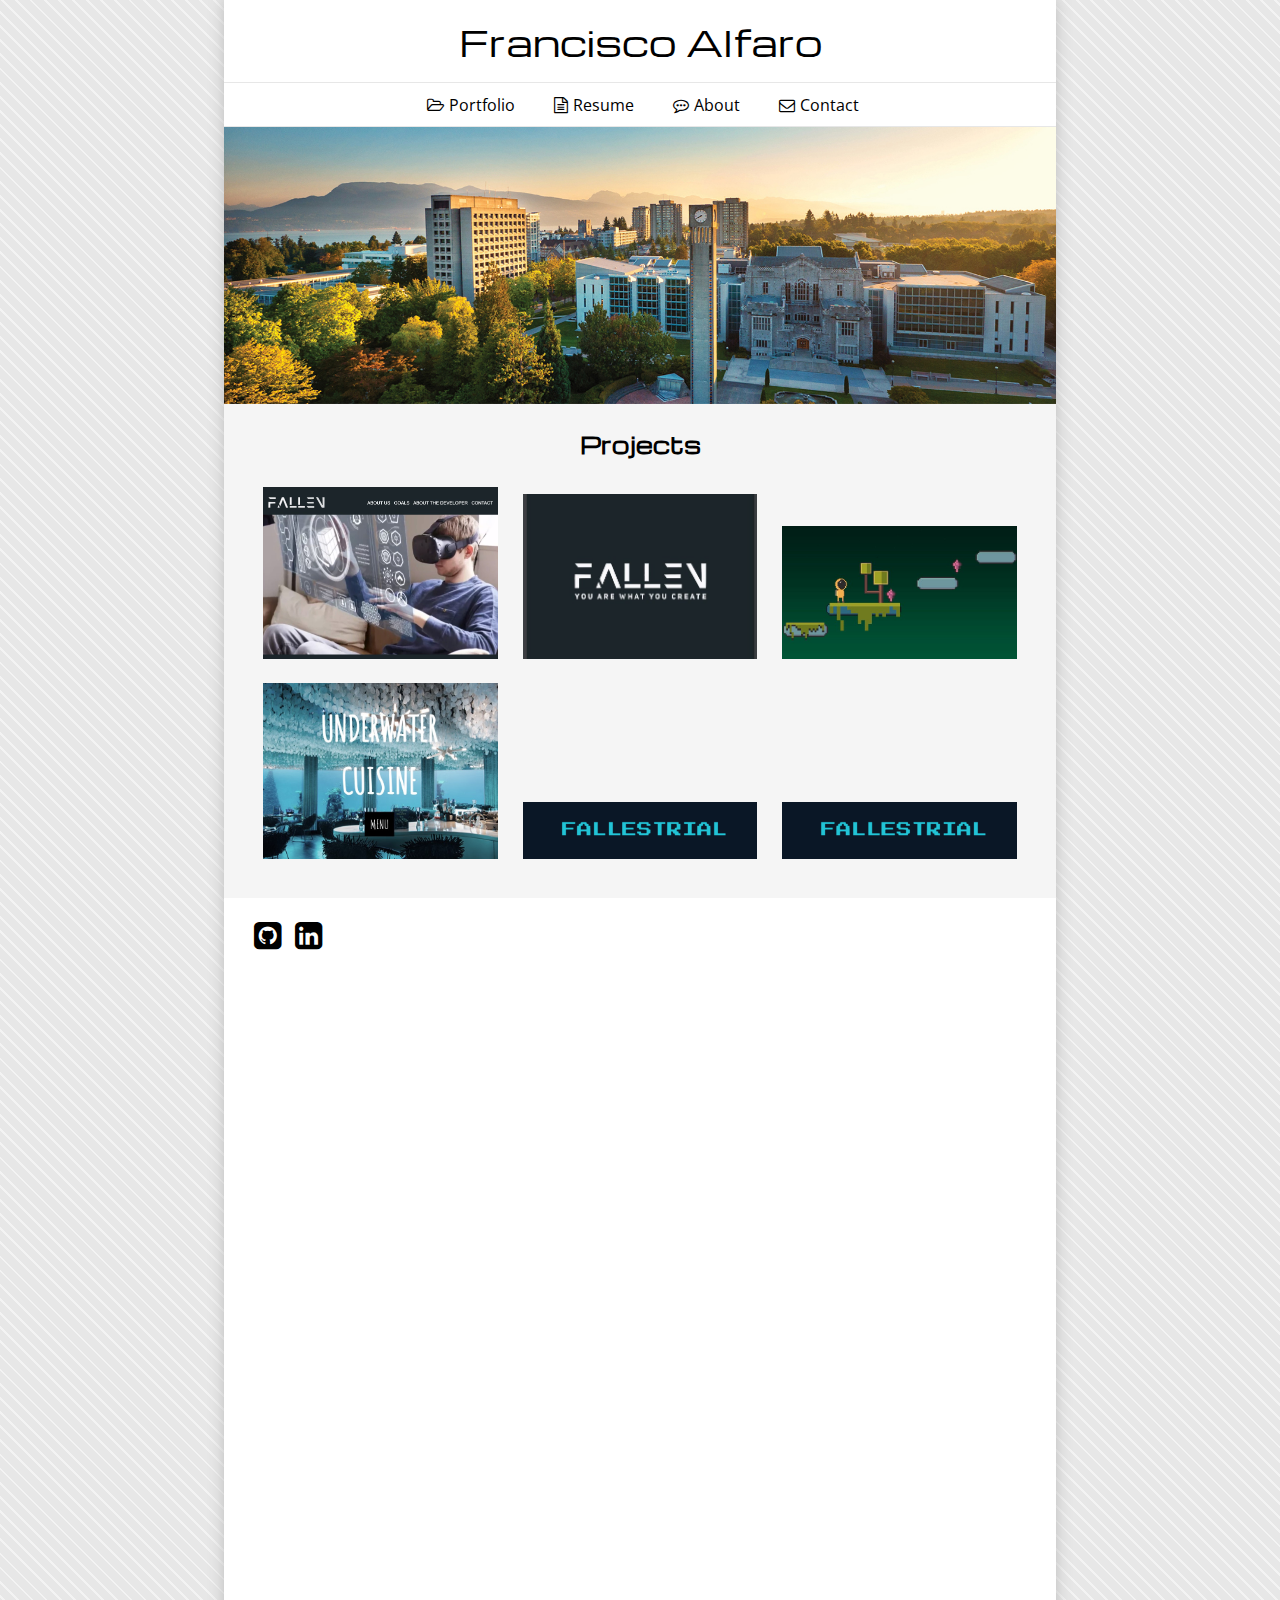
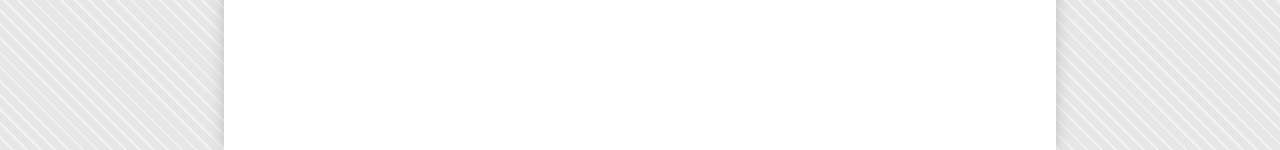
<file: index.html>
<!DOCTYPE html>
<html>
<head>
  <!-- imports js -->
  <script type="text/javascript" src="scripts/jquery-1.11.3.min.js"></script>
  <script type="text/javascript" src="scripts/jquery-ui.js"></script>
  <script type="text/javascript" src="scripts/jquery-ui.min.js"></script>
  <script type="text/javascript" src="bootstrap-3.3.6-dist/js/bootstrap.js"></script>
  <script type="text/javascript" src="scripts/index.js"></script>

  <!-- imports css -->
  <link href="css/home.css" type="text/css" rel="stylesheet">
  <link rel="stylesheet" type="text/css" href="http://fonts.googleapis.com/css?family=Cuprum:100,400|Voltaire:400|Michroma|Open+Sans+Condensed:300">
  <link rel="stylesheet" href="https://maxcdn.bootstrapcdn.com/font-awesome/4.5.0/css/font-awesome.min.css">

  <!-- Add fancyBox -->
  <link rel="stylesheet" href="fancybox/source/jquery.fancybox.css?v=2.1.5" type="text/css" media="screen" />
  <script type="text/javascript" src="fancybox/source/jquery.fancybox.pack.js?v=2.1.5"></script>

  <!-- Add Mosiac -->
  <script type="text/javascript" src="scripts/mosaic.1.0.1.js"></script>
  <link rel="stylesheet" href="css/mosaic.css" type="text/css" media="screen" />

  <base href="">
  <meta charset="utf-8" />
  <meta name="viewport" content="width=device-width,height=device-height,initial-scale=1.0"/>

  <title>Francisco Alfaro</title>
  <link rel="shortcut icon" type="image/x-icon" href="images/f_logo.jpg"/>
  <meta property="og:site_name" content="Francisco Alfaro"/>
  <meta property="og:title" content="WORK"/>
  <meta property="og:url" content=""/>
  <meta property="og:type" content="website"/>
  <meta itemprop="name" content="WORK"/>
  <meta itemprop="url" content=""/>
  <meta name="description" content="You Are What You Create" />

<!--These elements and meta tags help with SEO (Search Engine Optimization) and social media sharing by providing information about the web page's title, content, and associated metadata.-->
</head>



<body>
  <div class="wrapper">
    <div class="fixed">
      <div id="title">
        Francisco Alfaro
      </div>
      <div id="navigation">
        <ul>
          <li><a href="index.html"><i class="fa fa-folder-open-o"></i>Portfolio</a></li>
          <li><a class="fancybox" rel="resume" href="images/alfaro_francisco_resume.pdf"><i class="fa fa-file-text-o"></i>Resume</a></li>
          <li><a href="about.html"><i class="fa fa-commenting-o"></i>About</a></li>
          <li><a href="contact.html"><i class="fa fa-envelope-o"></i>Contact</a></li>
        </ul>
      </div>
    
    <div class="content">
        <div id="banner" data-scroll-speed="8"><img src="images/6.jpg"></div>
        <div id="text" data-scroll-speed="1">
        <h2 align="center">Projects</h2>
        <div id="projects">

          

        <div class="mosaic-block bar">
          <a class="fancybox" rel="group" href="https://fallenprototype1.netlify.app/" title="Drive">
          <div class="mosaic-overlay">
            <div class="details">
            <h4>FALLEN+ Prototype</h4>
            <p>Futuristic Shop built using HTML, CSS and Javascript</p>
            </div>
          </div>
          <div class="mosaic-backdrop"><img src="./images/FALLEN/FALLEN_image_1.jpg" /></div>
        </a>
        </div>

        
        <div class="mosaic-block bar">
          <a class="fancybox" rel="group" href="https://github.com/RelegatedLeader/fallen_app_android" title="Drive">
          <div class="mosaic-overlay">
            <div class="details">
            <h4>FALLEN+ Android Application</h4>
            <p> Android Version of the FALLEN+ Website </p>
            </div>
          </div>
          <div class="mosaic-backdrop"><img src="./images/falllen_logo_`.jpg" /></div>
        </a>
        </div>


      
        <!--COPY AND PASTE the code above to add more ! -->

        <div class="mosaic-block bar">
          <a class="fancybox" rel="group" href="https://github.com/RelegatedLeader/Portalz.git" title="Drive">
          <div class="mosaic-overlay">
            <div class="details">
            <h4>Portalz</h4>
            <p>A futuristic videogame that challenges the laws of physics</p>
            </div>
          </div>
          <div class="mosaic-backdrop"><img src="./images/portalz_platformer.jpg" /></div>
        </a>
        </div>



        <div class="mosaic-block bar">
          <a class="fancybox" rel="group" href="https://underwatercuisine.netlify.app/" title="Drive">
          <div class="mosaic-overlay">
            <div class="details">
            <h4>Underwater Cuisine Website</h4>
            <p>A basic aesthetic website that looks into the world of a underwater restaurant with its delicacies. </p>
            </div>
          </div>
          <div class="mosaic-backdrop"><img src="./images/underwater_cuisine_picture.jpg" /></div>
        </a>
        </div>



        <div class="mosaic-block bar">
          <a class="fancybox" rel="group" href="https://fallestrial.com" title="FALLESTRIAL">
          <div class="mosaic-overlay">
            <div class="details">
            <h4>FALLESTRIAL (SEO position entry) </h4>
            <p>A secure and visionary social media platform where limitless creativity meets unwavering privacy, redefining the digital landscape for a sophisticated and inclusive experience. </p>
            </div>
          </div>
          <div class="mosaic-backdrop"><img src="img\fallestrial logo 1.png" /></div>
        </a>
        </div>

<!-- push what you have of the REACT FALLESTRIAL APP -->


        <div class="mosaic-block bar">
          <a class="fancybox" rel="group" href="https://github.com/RelegatedLeader/FALLESTRIAL" title="FALLESTRIAL">
          <div class="mosaic-overlay">
            <div class="details">
            <h4>FALLESTRIAL - USING REACT NATIVE (Prototype - unfinished) MOBILE VERSION </h4>
            <p>A secure and visionary social media platform where limitless creativity meets unwavering privacy, redefining the digital landscape for a sophisticated and inclusive experience. </p>
            </div>
          </div>
          <div class="mosaic-backdrop"><img src="img\fallestrial logo 1.png" /></div>
        </a>
        </div>

        </div>

        </div>

        </div>
    <div id="footer">
      <a href="https://github.com/RelegatedLeader" target="_blank"><i class="fa fa-github-square fa-2x"></i></a>
      <a href="https://www.linkedin.com/in/falfaro105" target="_blank"><i class="fa fa-linkedin-square fa-2x"></i></a>
      
    </div>
    </div>
  </div>
</body>

</html>
</file>
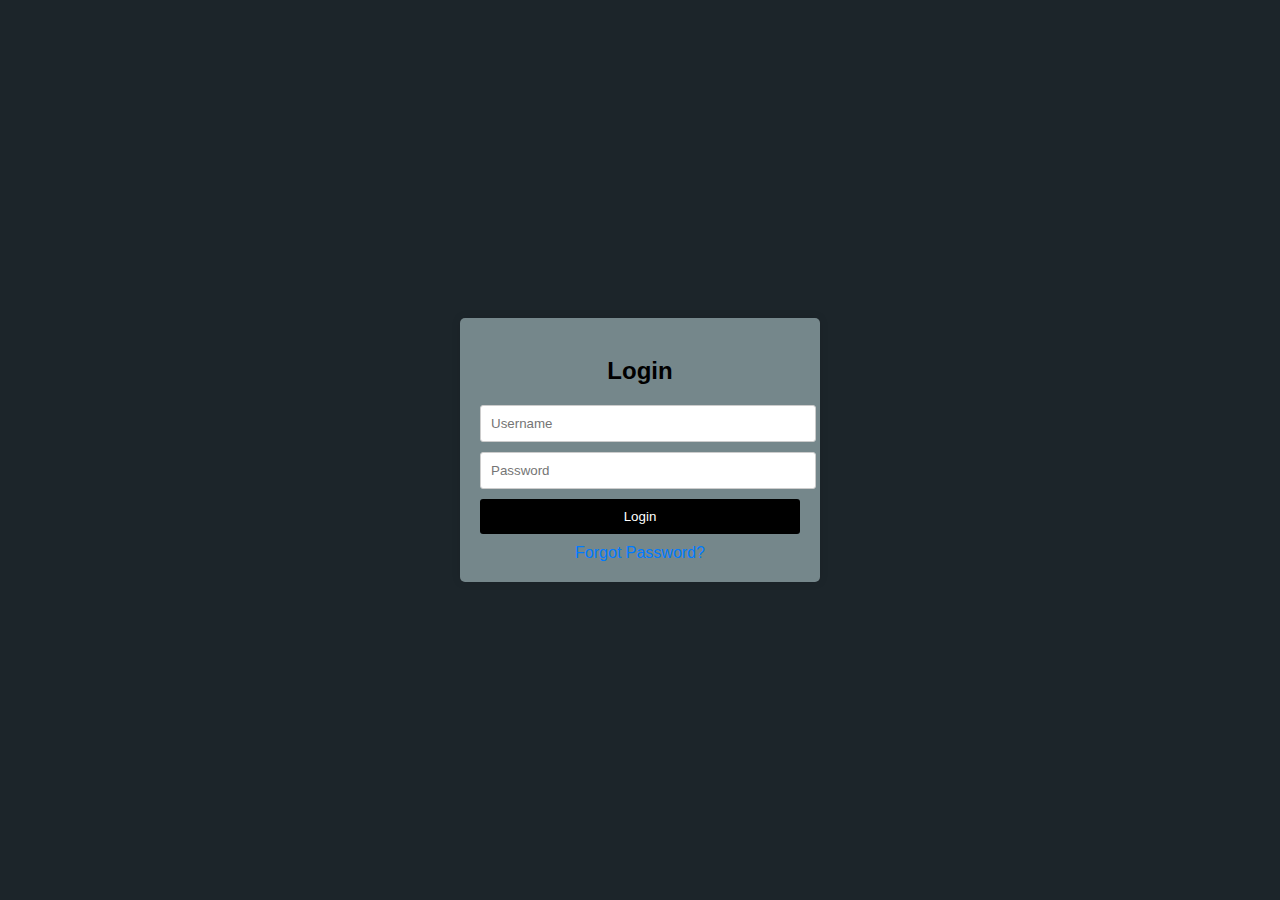
<file: sign_in/index.html>
<!DOCTYPE html>
<html lang="en">
<head>
    <meta charset="UTF-8">
    <meta http-equiv="X-UA-Compatible" content="IE=edge">
    <meta name="viewport" content="width=device-width, initial-scale=1.0">
    <title>FALLEN+ LOGIN</title>


    <link rel="stylesheet" href="styles.css">
    
</head>
<body>


    <div class="login-container">
        <h2>Login</h2>
        <input type="text" id="username" placeholder="Username">
        <input type="password" id="password" placeholder="Password">
        <button id="login-btn">Login</button>
        <a href="#" id="forgot-password">Forgot Password?</a>
    </div>













    
    <script src="script.js"></script>





    
</body>
</html>
</file>
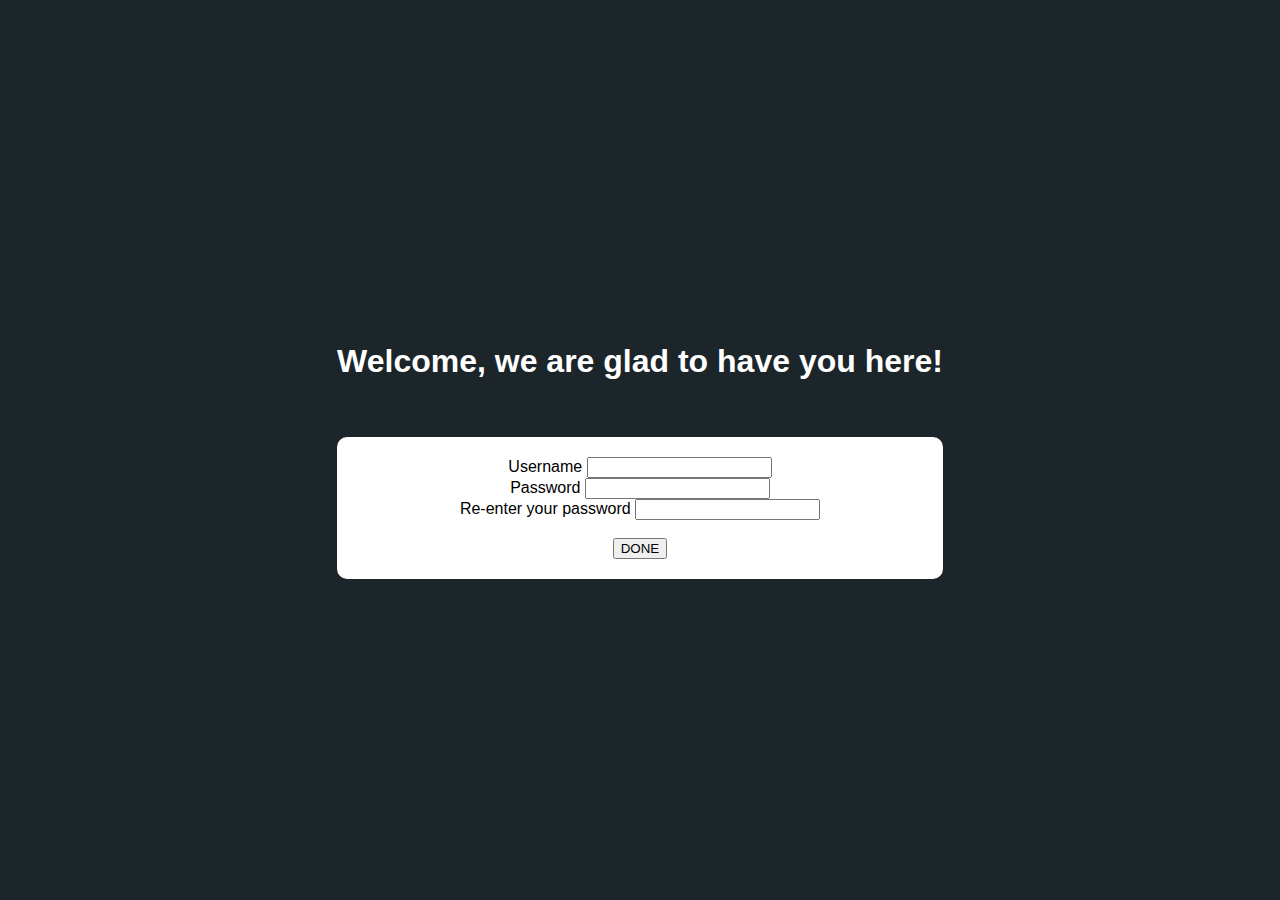
<file: sign_up/index.html>
<!DOCTYPE html>
<html lang="en">
<head>
    <meta charset="UTF-8">
    <meta http-equiv="X-UA-Compatible" content="IE=edge">
    <meta name="viewport" content="width=device-width, initial-scale=1.0">
    <title>Sign Up</title>
    <link rel="stylesheet" href="style.css">
</head>
<body>
    <div class="container">
        <h1>Welcome, we are glad to have you here!</h1>
        <br><br>
        <div class="info_form">
            <form  method="post">
                <label for="username">Username</label>
                <input type="text" required id="username" name="username">
                <br>

                <label for="password">Password</label>
                <input type="password" id="password" name="password" required>
                <br>
                <label for="same_password">Re-enter your password</label>
                <input type="password" id="same_password" name="same_password" required>

<br><br>
                <button id="DONE" > DONE</button>
            </form>
        </div>
    </div>
    <script src="script.js"></script>
</body>
</html>
</file>
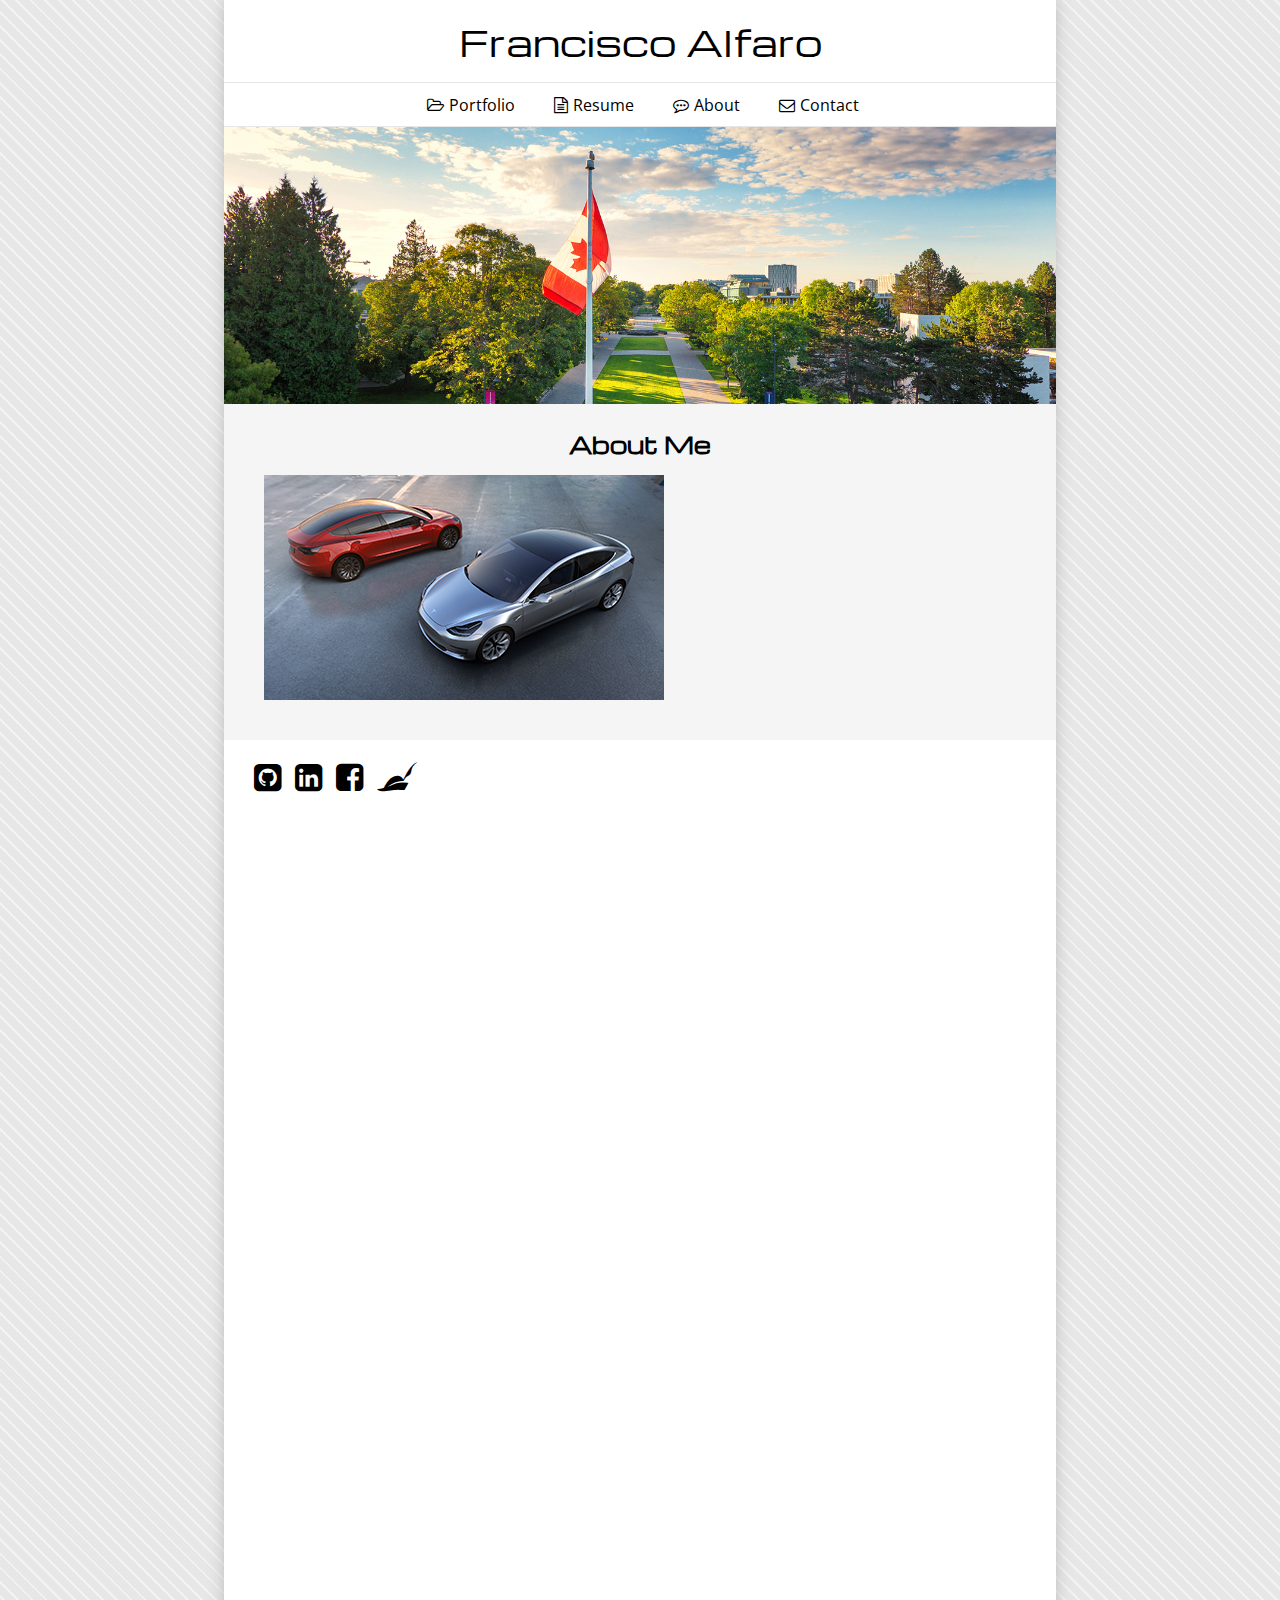
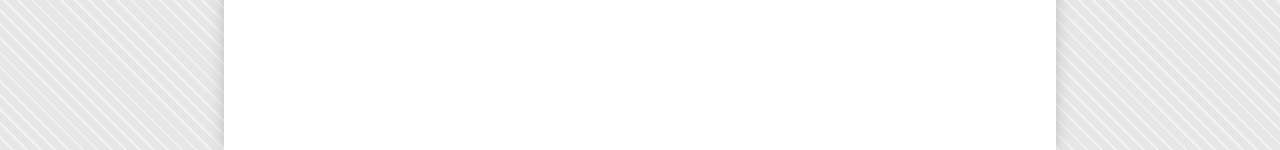
<file: about.html>
<!DOCTYPE html>
<html>
<head>
	<!-- imports js -->
	
	<script type="text/javascript" src="scripts/jquery-1.11.3.min.js"></script>
	<script type="text/javascript" src="scripts/jquery-ui.js"></script>
	<script type="text/javascript" src="scripts/jquery-ui.min.js"></script>
	<script type="text/javascript" src="bootstrap-3.3.6-dist/js/bootstrap.js"></script>
	<script type="text/javascript" src="scripts/index.js"></script>

	<!-- imports css -->
	<link href="css/home.css" type="text/css" rel="stylesheet">
	<link rel="stylesheet" type="text/css" href="http://fonts.googleapis.com/css?family=Cuprum:100,400|Voltaire:400|Michroma|Open+Sans+Condensed:300">
	<link rel="stylesheet" href="https://maxcdn.bootstrapcdn.com/font-awesome/4.5.0/css/font-awesome.min.css">

	<!-- Add fancyBox -->
	<link rel="stylesheet" href="fancybox/source/jquery.fancybox.css?v=2.1.5" type="text/css" media="screen" />
	<script type="text/javascript" src="fancybox/source/jquery.fancybox.pack.js?v=2.1.5"></script>

	<!-- Add Mosiac -->
	<script type="text/javascript" src="scripts/mosaic.1.0.1.js"></script>
	<link rel="stylesheet" href="css/mosaic.css" type="text/css" media="screen" />

	<base href="">
	<meta charset="utf-8" />
	<meta name="viewport" content="width=device-width,height=device-height,initial-scale=1.0"/>

	<title>Francisco Alfaro</title>
	<link rel="shortcut icon" type="image/x-icon" href="images/Hydrattz-Multipurpose-Alphabet-Letter-Z-gold.ico"/>
	<meta property="og:site_name" content="Michael Zhang"/>
	<meta property="og:title" content="WORK"/>
	<meta property="og:url" content="http://www.michaelzhang.com/"/>
	<meta property="og:type" content="website"/>
	<meta itemprop="name" content="WORK"/>
	<meta itemprop="url" content="http://www.michaelzhang.com/"/>
	<meta name="description" content="You Are What You Create" />
	<style> 
	#text img{
		float: left;
		margin: 15px;
	}
	</style>

</head>
<body>
	<div class="wrapper">
		<div class="fixed">
			<div id="title">
				Francisco Alfaro
			</div>

			<div id="navigation">
				<ul>
					<li><a href="index.html"><i class="fa fa-folder-open-o"></i>Portfolio</a></li>
					<li><a class="fancybox" rel="resume" href="images/Alfaro__final.pdf"><i class="fa fa-file-text-o"></i>Resume</a></li>
					<li><a href="about.html"><i class="fa fa-commenting-o"></i>About</a></li>
					<li><a href="contact.html"><i class="fa fa-envelope-o"></i>Contact</a></li>
				</ul>
			</div>
		
		<div class="content">
				<div id="banner" data-scroll-speed="6">
					<div id="banner" data-scroll-speed="6"><img src="images/5.jpg"></div>
				</div>

				<div id="text" data-scroll-speed="1">
				<h2 align="center">About Me</h2>
				<img src="images/thumbs/10.jpg"/>
				<p> </p>					
				<p> </p>	
			</div>
	<div id="footer">
			<a href="https://github.com/zhang165" target="_blank"><i class="fa fa-github-square fa-2x"></i></a>
			<a href="https://www.linkedin.com/in/michzhang" target="_blank"><i class="fa fa-linkedin-square fa-2x"></i></a>
			<i class="fa fa-facebook-square fa-2x"></i> 
			<i class="fa fa-pied-piper fa-2x"></i>
		</div>
		</div>
	</div>
</body>

</html>
</file>
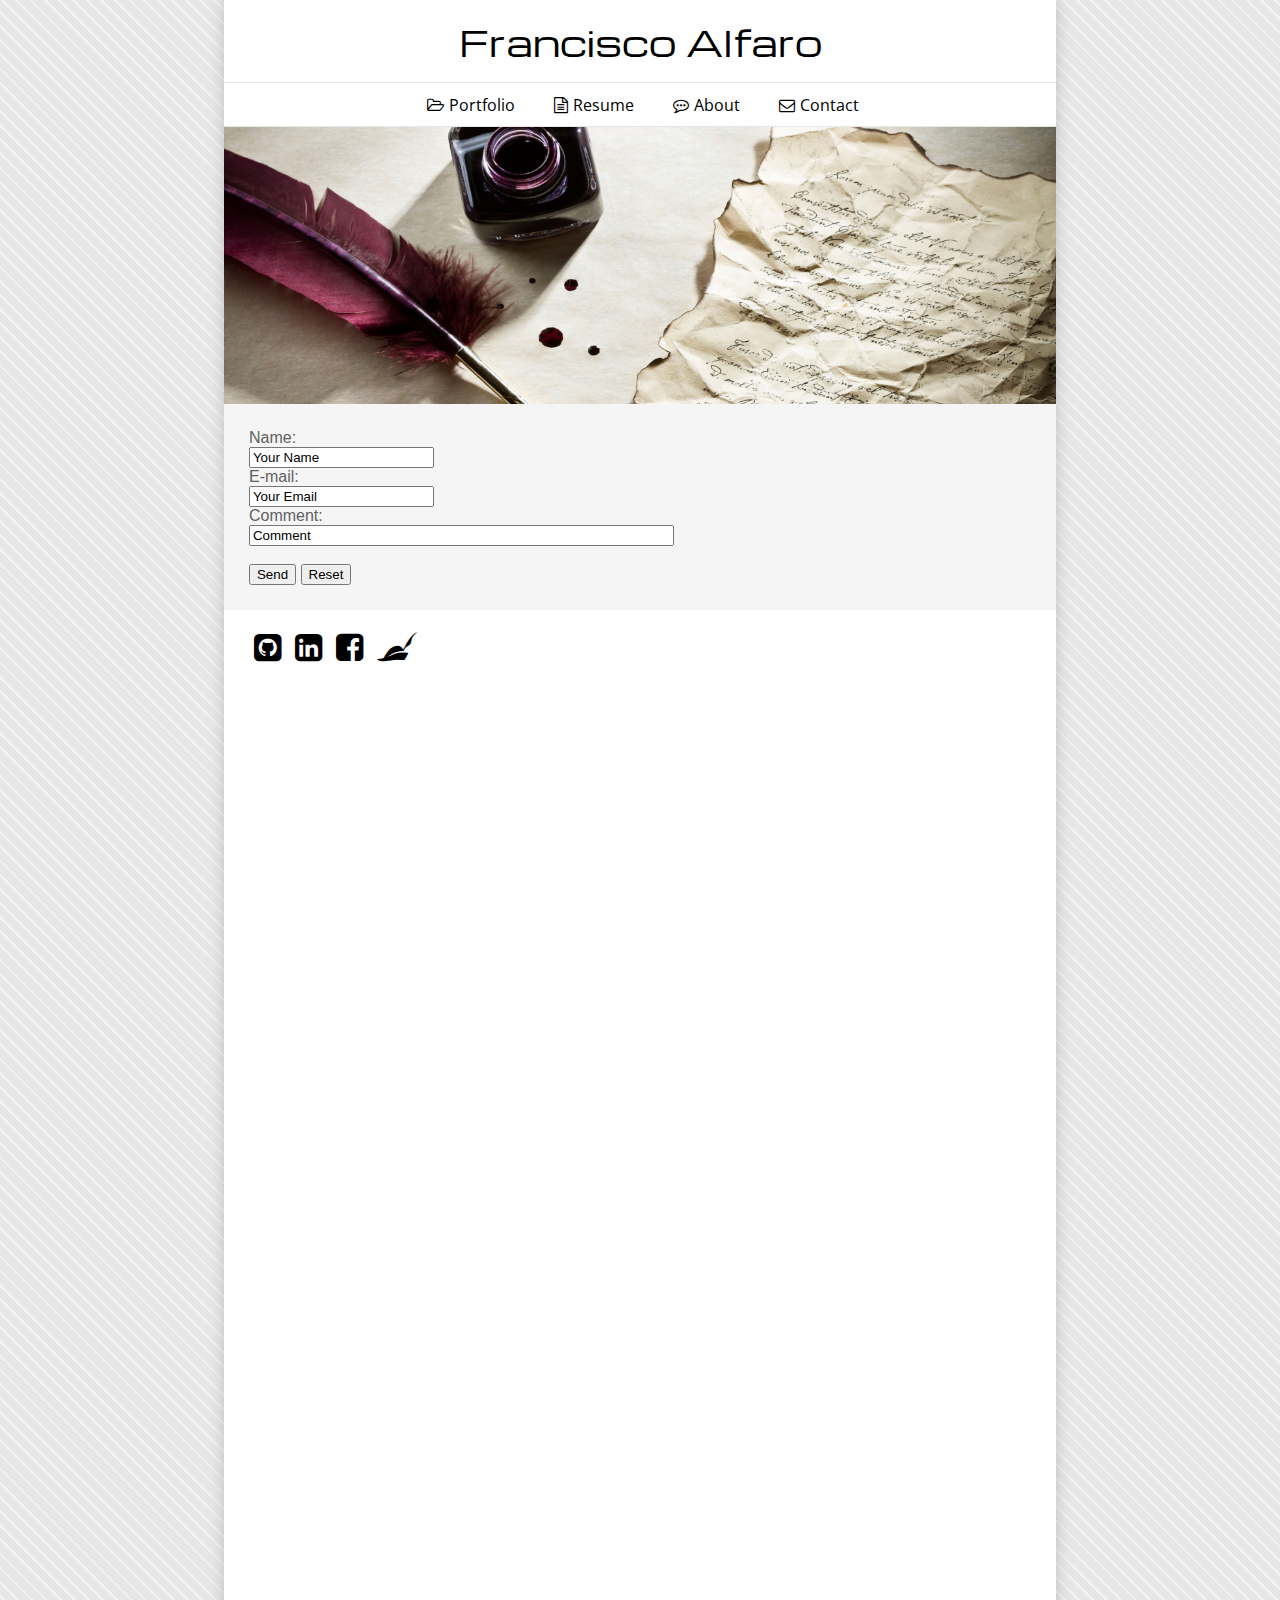
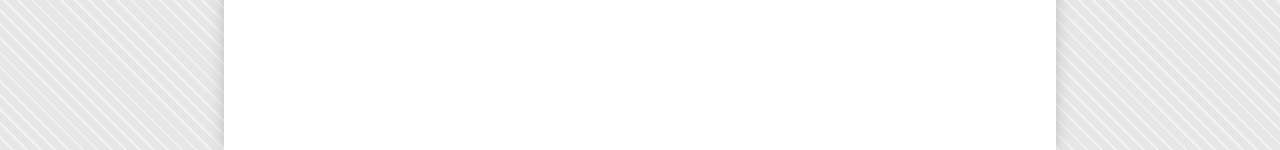
<file: contact.html>
<!DOCTYPE html>
<html>
<head>
	<!-- imports js -->
	
	<script type="text/javascript" src="scripts/jquery-1.11.3.min.js"></script>
	<script type="text/javascript" src="scripts/jquery-ui.js"></script>
	<script type="text/javascript" src="scripts/jquery-ui.min.js"></script>
	<script type="text/javascript" src="bootstrap-3.3.6-dist/js/bootstrap.js"></script>
	<script type="text/javascript" src="scripts/index.js"></script>

	<!-- imports css -->
	<link href="css/home.css" type="text/css" rel="stylesheet">
	<link rel="stylesheet" type="text/css" href="http://fonts.googleapis.com/css?family=Cuprum:100,400|Voltaire:400|Michroma|Open+Sans+Condensed:300">
	<link rel="stylesheet" href="https://maxcdn.bootstrapcdn.com/font-awesome/4.5.0/css/font-awesome.min.css">

	<!-- Add fancyBox -->
	<link rel="stylesheet" href="fancybox/source/jquery.fancybox.css?v=2.1.5" type="text/css" media="screen" />
	<script type="text/javascript" src="fancybox/source/jquery.fancybox.pack.js?v=2.1.5"></script>

	<!-- Add Mosiac -->
	<script type="text/javascript" src="scripts/mosaic.1.0.1.js"></script>
	<link rel="stylesheet" href="css/mosaic.css" type="text/css" media="screen" />

	<base href="">
	<meta charset="utf-8" />
	<meta name="viewport" content="width=device-width,height=device-height,initial-scale=1.0"/>

	<title>Francisco Alfaro</title>
	<link rel="shortcut icon" type="image/x-icon" href="images/Hydrattz-Multipurpose-Alphabet-Letter-Z-gold.ico"/>
	<meta property="og:site_name" content="Michael Zhang"/>
	<meta property="og:title" content="WORK"/>
	<meta property="og:url" content="http://www.michaelzhang.com/"/>
	<meta property="og:type" content="website"/>
	<meta itemprop="name" content="WORK"/>
	<meta itemprop="url" content="http://www.michaelzhang.com/"/>
	<meta name="description" content="I am Michael Zhang. Hear me roar." />

</head>
<body>
	<div class="wrapper">
		<div class="fixed">
			<div id="title">
				Francisco Alfaro
			</div>

			<div id="navigation">
				<ul>
					<li><a href="index.html"><i class="fa fa-folder-open-o"></i>Portfolio</a></li>
					<li><a class="fancybox" rel="resume" href="images/Alfaro__final.pdf"><i class="fa fa-file-text-o"></i>Resume</a></li>
					<li><a href="about.html"><i class="fa fa-commenting-o"></i>About</a></li>
					<li><a href="contact.html"><i class="fa fa-envelope-o"></i>Contact</a></li>
				</ul>
			</div>
		
		<div class="content">
				<div id="banner" data-scroll-speed="6">
					<img src="images/contact.jpg">
				</div>

				<div id="text" data-scroll-speed="1">

				<form action="MAILTO:franciscoalfarobusiness@gmail.com" method="post" enctype="text/plain">
					Name:<br>
					<input type="text" name="name" value="Your Name"><br>
					E-mail:<br>
					<input type="text" name="mail" value="Your Email"><br>
					Comment:<br>
					<input type="text" name="comment" value="Comment" size="50"><br><br>
					<input type="submit" value="Send">
					<input type="reset" value="Reset">
				</form>
				</div>
	<div id="footer">
			<a href="https://github.com/zhang165" target="_blank"><i class="fa fa-github-square fa-2x"></i></a>
			<a href="https://www.linkedin.com/in/michzhang" target="_blank"><i class="fa fa-linkedin-square fa-2x"></i></a>
			<i class="fa fa-facebook-square fa-2x"></i> 
			<i class="fa fa-pied-piper fa-2x"></i>
		</div>
		</div>
	</div>
</body>

</html>
</file>
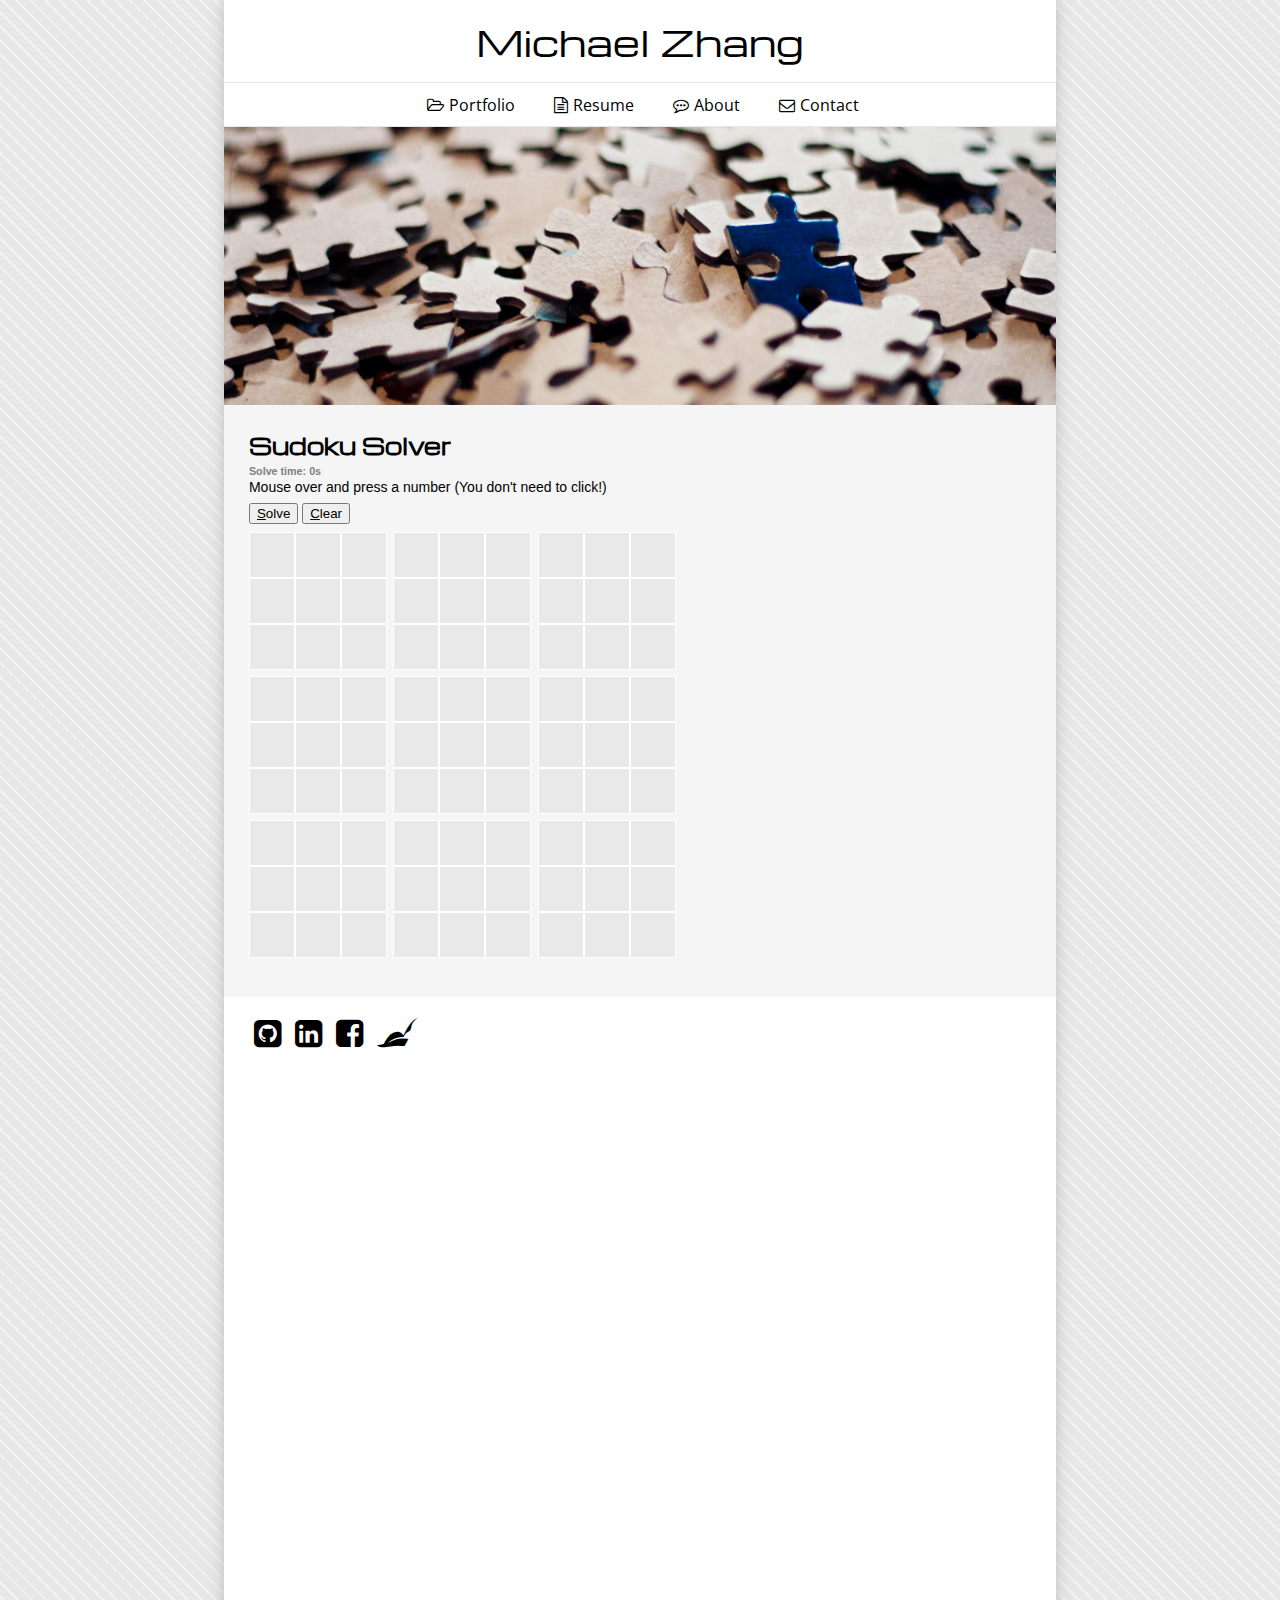
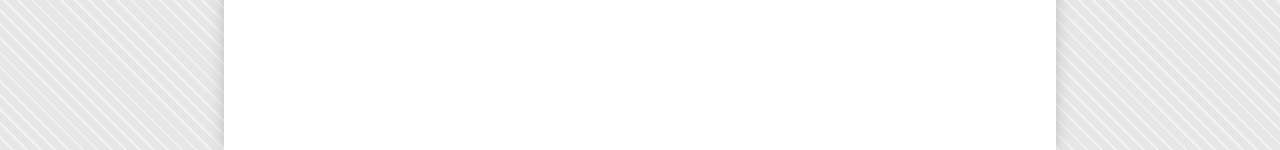
<file: sudoku.html>
<!DOCTYPE html>
<html>
<head>
  <!-- imports js -->
  
  <script type="text/javascript" src="scripts/jquery-1.11.3.min.js"></script>
  <script type="text/javascript" src="scripts/jquery-ui.js"></script>
  <script type="text/javascript" src="scripts/jquery-ui.min.js"></script>
  <script type="text/javascript" src="bootstrap-3.3.6-dist/js/bootstrap.js"></script>
  <script type="text/javascript" src="scripts/index.js"></script>

  <script type="text/javascript" src="scripts/sudoku.js"></script>

  <!-- imports css -->
  <link href="css/home.css" type="text/css" rel="stylesheet">
 <link rel="stylesheet" type="text/css" href="http://fonts.googleapis.com/css?family=Cuprum:100,400|Voltaire:400|Michroma|Open+Sans+Condensed:300">
  <link rel="stylesheet" href="https://maxcdn.bootstrapcdn.com/font-awesome/4.5.0/css/font-awesome.min.css">

  <link rel="stylesheet" href="https://maxcdn.bootstrapcdn.com/font-awesome/4.5.0/css/font-awesome.min.css">

  <link href="css/sudoku.css" type="text/css" rel="stylesheet">

  <!-- Add fancyBox -->
  <link rel="stylesheet" href="fancybox/source/jquery.fancybox.css?v=2.1.5" type="text/css" media="screen" />
  <script type="text/javascript" src="fancybox/source/jquery.fancybox.pack.js?v=2.1.5"></script>

  <!-- Add Mosiac -->
  <script type="text/javascript" src="scripts/mosaic.1.0.1.js"></script>
  <link rel="stylesheet" href="css/mosaic.css" type="text/css" media="screen" />

  <base href="">
  <meta charset="utf-8" />
  <meta name="viewport" content="width=device-width,height=device-height,initial-scale=1.0"/>

  <title>Michael Zhang</title>
  <link rel="shortcut icon" type="image/x-icon" href="images/Hydrattz-Multipurpose-Alphabet-Letter-Z-gold.ico"/>
  <meta property="og:site_name" content="Michael Zhang"/>
  <meta property="og:title" content="WORK"/>
  <meta property="og:url" content="http://www.michaelzhang.com/"/>
  <meta property="og:type" content="website"/>
  <meta itemprop="name" content="WORK"/>
  <meta itemprop="url" content="http://www.michaelzhang.com/"/>
  <meta name="description" content="I am Michael Zhang. Hear me roar." />

</head>
<body>
  <div class="wrapper">
    <div class="fixed">
      <div id="title">
        Michael Zhang
      </div>

      <div id="navigation">
        <ul>
          <li><a href="index.html"><i class="fa fa-folder-open-o"></i>Portfolio</a></li>
          <li><a class="fancybox" rel="resume" href="images/Resume1page.pdf"><i class="fa fa-file-text-o"></i>Resume</a></li>
          <li><a href="about.html"><i class="fa fa-commenting-o"></i>About</a></li>
          <li><a href="contact.html"><i class="fa fa-envelope-o"></i>Contact</a></li>
        </ul>
      </div>
    
    <div class="content">
        <div id="banner" data-scroll-speed="6">
          <div id="banner" data-scroll-speed="6"><img src="images/sudoku.jpg"></div>
        </div>

        <div id="text" data-scroll-speed="1">
          <h2> Sudoku Solver </h2> <h6>Solve time: </h6><h6 id="timer">0s</h6>
          <h3 id="sudokudesc">Mouse over and press a number (You don't need to click!)</h3> 
          <h3><button type="button" id="solve"><u>S</u>olve</button> <button type="button" id="clear"><u>C</u>lear</button></h3>

         <div class="playfield">
            <div>
            <span id="00"></span>
            <span id="01"></span>
            <span id="02"></span>
            <span id="10"></span>
            <span id="11"></span>
            <span id="12"></span>
            <span id="20"></span>
            <span id="21"></span>
            <span id="22"></span>
            </div>
            
            <div>
            <span id="03"></span>
            <span id="04"></span>
            <span id="05"></span>
            <span id="13"></span>
            <span id="14"></span>
            <span id="15"></span>
            <span id="23"></span>
            <span id="24"></span>
            <span id="25"></span>
            </div>

            <div>
            <span id="06"></span>
            <span id="07"></span>
            <span id="08"></span>
            <span id="16"></span>
            <span id="17"></span>
            <span id="18"></span>
            <span id="26"></span>
            <span id="27"></span>
            <span id="28"></span>
            </div>

            <div>
            <span id="30"></span>
            <span id="31"></span>
            <span id="32"></span>
            <span id="40"></span>
            <span id="41"></span>
            <span id="42"></span>
            <span id="50"></span>
            <span id="51"></span>
            <span id="52"></span>
            </div>
            
            <div>
            <span id="33"></span>
            <span id="34"></span>
            <span id="35"></span>
            <span id="43"></span>
            <span id="44"></span>
            <span id="45"></span>
            <span id="53"></span>
            <span id="54"></span>
            <span id="55"></span>
            </div>

            <div>
            <span id="36"></span>
            <span id="37"></span>
            <span id="38"></span>
            <span id="46"></span>
            <span id="47"></span>
            <span id="48"></span>
            <span id="56"></span>
            <span id="57"></span>
            <span id="58"></span>
            </div>

            <div>
            <span id="60"></span>
            <span id="61"></span>
            <span id="62"></span>
            <span id="70"></span>
            <span id="71"></span>
            <span id="72"></span>
            <span id="80"></span>
            <span id="81"></span>
            <span id="82"></span>
            </div>
            
            <div>
            <span id="63"></span>
            <span id="64"></span>
            <span id="65"></span>
            <span id="73"></span>
            <span id="74"></span>
            <span id="75"></span>
            <span id="83"></span>
            <span id="84"></span>
            <span id="85"></span>
            </div>

            <div>
            <span id="66"></span>
            <span id="67"></span>
            <span id="68"></span>
            <span id="76"></span>
            <span id="77"></span>
            <span id="78"></span>
            <span id="86"></span>
            <span id="87"></span>
            <span id="88"></span>
            </div>
          </div>
            
        </div>

    <div id="footer">
      <a href="https://github.com/zhang165" target="_blank"><i class="fa fa-github-square fa-2x"></i></a>
      <a href="https://www.linkedin.com/in/michzhang" target="_blank"><i class="fa fa-linkedin-square fa-2x"></i></a>
      <i class="fa fa-facebook-square fa-2x"></i> 
      <i class="fa fa-pied-piper fa-2x"></i>
    </div>
    </div>
  </div>
</body>

</html>
</file>
<file: css/home.css>
body {
	margin:0;
	padding:0;
	background:#e7e7e7;
	background-image: repeating-linear-gradient(45deg, transparent, transparent 8px, rgba(255,255,255,.5) 8px, rgba(255,255,255,.5) 10px);
}

h2{
	font-family: 'Michroma', sans-serif;
	font-size: 22px;
	color: black;
	margin-top: 0px;
	margin-bottom: 0px;
}

h2.mobile{
	font-family: 'Michroma', sans-serif;
	font-size: 14px;
	color: black;
	margin-top: 0px;
	margin-bottom: 0px;
}

h3{
	font:normal 14px Arial, Helvetica, sans-serif;
	font-size: 14px;
	color: black;
	margin-top: 0px;
	margin-bottom: 8px;
}

h6 {
	color: gray;
	display:inline;
}

.centered{
	text-align: center;
}

.wrapper{
	position:relative;
	margin: 0 auto;
	width: 65%;
	background:#FFFFFF;
	box-shadow: 0px 0px 15px #bdbdbd;	
}

.fixed{
	top:0;
	position:fixed; 
	height: 20% auto;
	left: 0;
  	right: 0;
  	margin: 0 auto;
  	width: inherit;
  	background: #FFFFFF;
}

#title{
	text-align: center;
	position: relative;
	font-family: 'Michroma', sans-serif;
	color: black;
	background-color: #FFFFFF;
	font-size: 35px;
	padding-top: 2%;
	padding-bottom: 2%;
    border-bottom:1px solid #e7e7e7;
	height: 45%;
	-webkit-transition: all 0.3s ease;
	-moz-transition: all 0.3s ease;
	-o-transition: all 0.3s ease;
	-ms-transition: all 0.3s ease;
	z-index: 10;
}

#title.mobile{
	font-size: 20px;
}

.content{
	display: none;
	width: 100%;
	overflow: hidden; 
}

	div #projects {
		margin-top: 16px;
		text-align: center;
		height: auto;
	}

	#banner { 
		width: 100%;
		margin: 0;
		padding: 0;
		border: 0;
	}

	#text{
		top: 0;
		overflow: hidden;
		position: relative;
		font:normal 16px Arial, Helvetica, sans-serif;
		color: #616161;
		background-color: #f5f5f5;
		padding: 3%;
	}

#title.smaller{
	font-size: 18px;
	height: 8%;
	padding-top: 0.8%;
	padding-bottom: 0.8%;
}

#title.mobile.smaller{
	font-size: 10px;
	height: 6%;
	padding-top: 0.8%;
	padding-bottom: 0.8%;
}

#navigation{
	text-align: center;
	position: relative;
	background: #FFFFFF;
	font-family: 'Open Sans Condensed', sans-serif;
	background-color: #FFFFFF;
	width: 100%;
	font-size: 16px;
	padding-top: 1%;
	padding-bottom: 1%;
    border-bottom:1px solid #e7e7e7;
	height: 10%;
	-webkit-transition: all 0.3s ease;
	-moz-transition: all 0.3s ease;
	-o-transition: all 0.3s ease;
	-ms-transition: all 0.3s ease;
	z-index: 10;
}

ul {
    list-style-type: none;
    display: inline;
    margin: 0;
    padding: 0;
}

li {
	display: inline;
}

#navigation a {
	text-decoration: none;
	color: black;
    padding: 15px;
    -webkit-transition: all 0.3s ease;
	-moz-transition: all 0.3s ease;
	-o-transition: all 0.3s ease;
	-ms-transition: all 0.3s ease;
}

#banner img{
	border: 0;
    max-width: 100%;
    max-height: 100%;
    width: 100%;
    margin: 0;
    padding: 0;
    display: block;
}

#text img:hover{
    opacity: 0.90;
}

i{
	padding: 5px;
	-webkit-transition: all 0.3s ease;
	-moz-transition: all 0.3s ease;
	-o-transition: all 0.3s ease;
	-ms-transition: all 0.3s ease;
}

#footer{
	position: relative;
	z-index: 5;
	background: #FFFFFF;
	font: 1em/1.5em 'Voltaire';
	font-size: 16px;
	color: black;	
	padding-top: 2%;
	padding-left: 3%;
	padding-right: 3%;
	padding-bottom: 2%;
	height: 8%;
}

#footer a {
	text-decoration: none;
	color: black;
    -webkit-transition: all 0.3s ease;
	-moz-transition: all 0.3s ease;
	-o-transition: all 0.3s ease;
	-ms-transition: all 0.3s ease;
}

#footer i:hover{
	opacity: 0.6;
}
</file>
<file: css/mosaic.css>
div.mosaic-block {
	display: inline-block;
	position:relative;
	overflow: hidden;
	width: 30%;
	height: 20%;
	margin: 1.3%;
}

div.details * {
	margin:0;
	padding:0;
	border:none;
	outline:none;
}

.details{ margin:1.5% 2%; }	

.details h4{ font:300 16px 'Helvetica Neue', Helvetica, Arial, sans-serif; line-height:160%; letter-spacing:0.15em; color:#fff; text-shadow:1px 1px 0 rgb(0,0,0); }
.details p{ font:300 12px 'Lucida Grande', Tahoma, Verdana, sans-serif; color:#aaa; text-shadow:1px 1px 0 rgb(0,0,0);}
a{ text-decoration:none; }

	.mosaic-backdrop {
		height: 100%;
		width: 100%;
	}

	.mosaic-backdrop img{
		bottom: 0;
		position: relative;
		width: 100%;
		height: 100%;
		margin: 0;
    	padding: 0;
    	display: block;
	}
	
	.mosaic-overlay {
		display:none;
		z-index:5;
		position:absolute;
		width:100%;
		height:100%;
		background:#111;
	}
			
		.bar .mosaic-overlay {
			bottom:-45%;
			height:45%;
			background:url(../images/bg-black.png);
		}
</file>
<file: sign_in/styles.css>
body {
    margin: 0;
    padding: 0;
    display: flex;
    justify-content: center;
    align-items: center;
    height: 100vh;
    background-color: rgba(28, 37, 42, 255);
    font-family: Arial, sans-serif;

}

.login-container {
    background-color: #75878b;
    border-radius: 5px;
    box-shadow: 0px 0px 10px rgba(0, 0, 0, 0.1);
    padding: 20px;
    width: 320px;
    text-align: center;
}

h2 {
    margin-bottom: 20px;
}

input {
    width: 98%;
    padding: 10px;
    margin-bottom: 10px;
    border: 1px solid #ccc;
    border-radius: 3px;
}

button {
    width: 100%;
    padding: 10px;
    background-color: #000000;
    color: white;
    border: none;
    border-radius: 3px;
    cursor: pointer;
}

button:hover {
    background-color: #0056b3;
}

a {
    display: block;
    margin-top: 10px;
    color: #007bff;
    text-decoration: none;
}
</file>
<file: sign_up/style.css>
body {
    margin: 0;
    padding: 0;
    display: flex;
    background-color: rgba(28, 37, 42, 255);
    justify-content: center;
    align-items: center;
    font-family: Arial, sans-serif;
    height: 100vh; /* Set the height of the body to the viewport height */
}

.container {
    text-align: center;
    align-items: center;
}

body h1 {
    color: white;
}

.info_form {
    background-color: white; /* Set the background color of the form */
    padding: 20px;
    border-radius: 10px;
    text-align: center;
}
</file>
<file: css/sudoku.css>
.playfield{
            width:440px;
            height:440px;
          }
          .playfield div{
            display:inline-block;
            width:140px;
            height:140px         
          }
          .playfield span{
            color: black;
            font: 1em/1.5em 'Cuprum';
            font-size:160%;
            width:44px;
            height:44px;
            float:left; 
            display:block;
            border:1px solid white;
            text-align:center;  
            line-height:42px;
            background-color:#e9e9e9;   
          }
          .playfield span:hover{
            background-color:#0d2f5a;
            color:white; 
            -webkit-transition: all 0.5s ease;
            -moz-transition: all 0.5s ease;
            -o-transition: all 0.5s ease;
            -ms-transition: all 0.5s ease;
          }
          .playfield span:hover font{
            color:white; 
            -webkit-transition: all 0.5s ease;
            -moz-transition: all 0.5s ease;
            -o-transition: all 0.5s ease;
            -ms-transition: all 0.5s ease;
          }
          font{
            color: red;
            -webkit-transition: all 0.5s ease;
            -moz-transition: all 0.5s ease;
            -o-transition: all 0.5s ease;
            -ms-transition: all 0.5s ease;
          }
</file>
